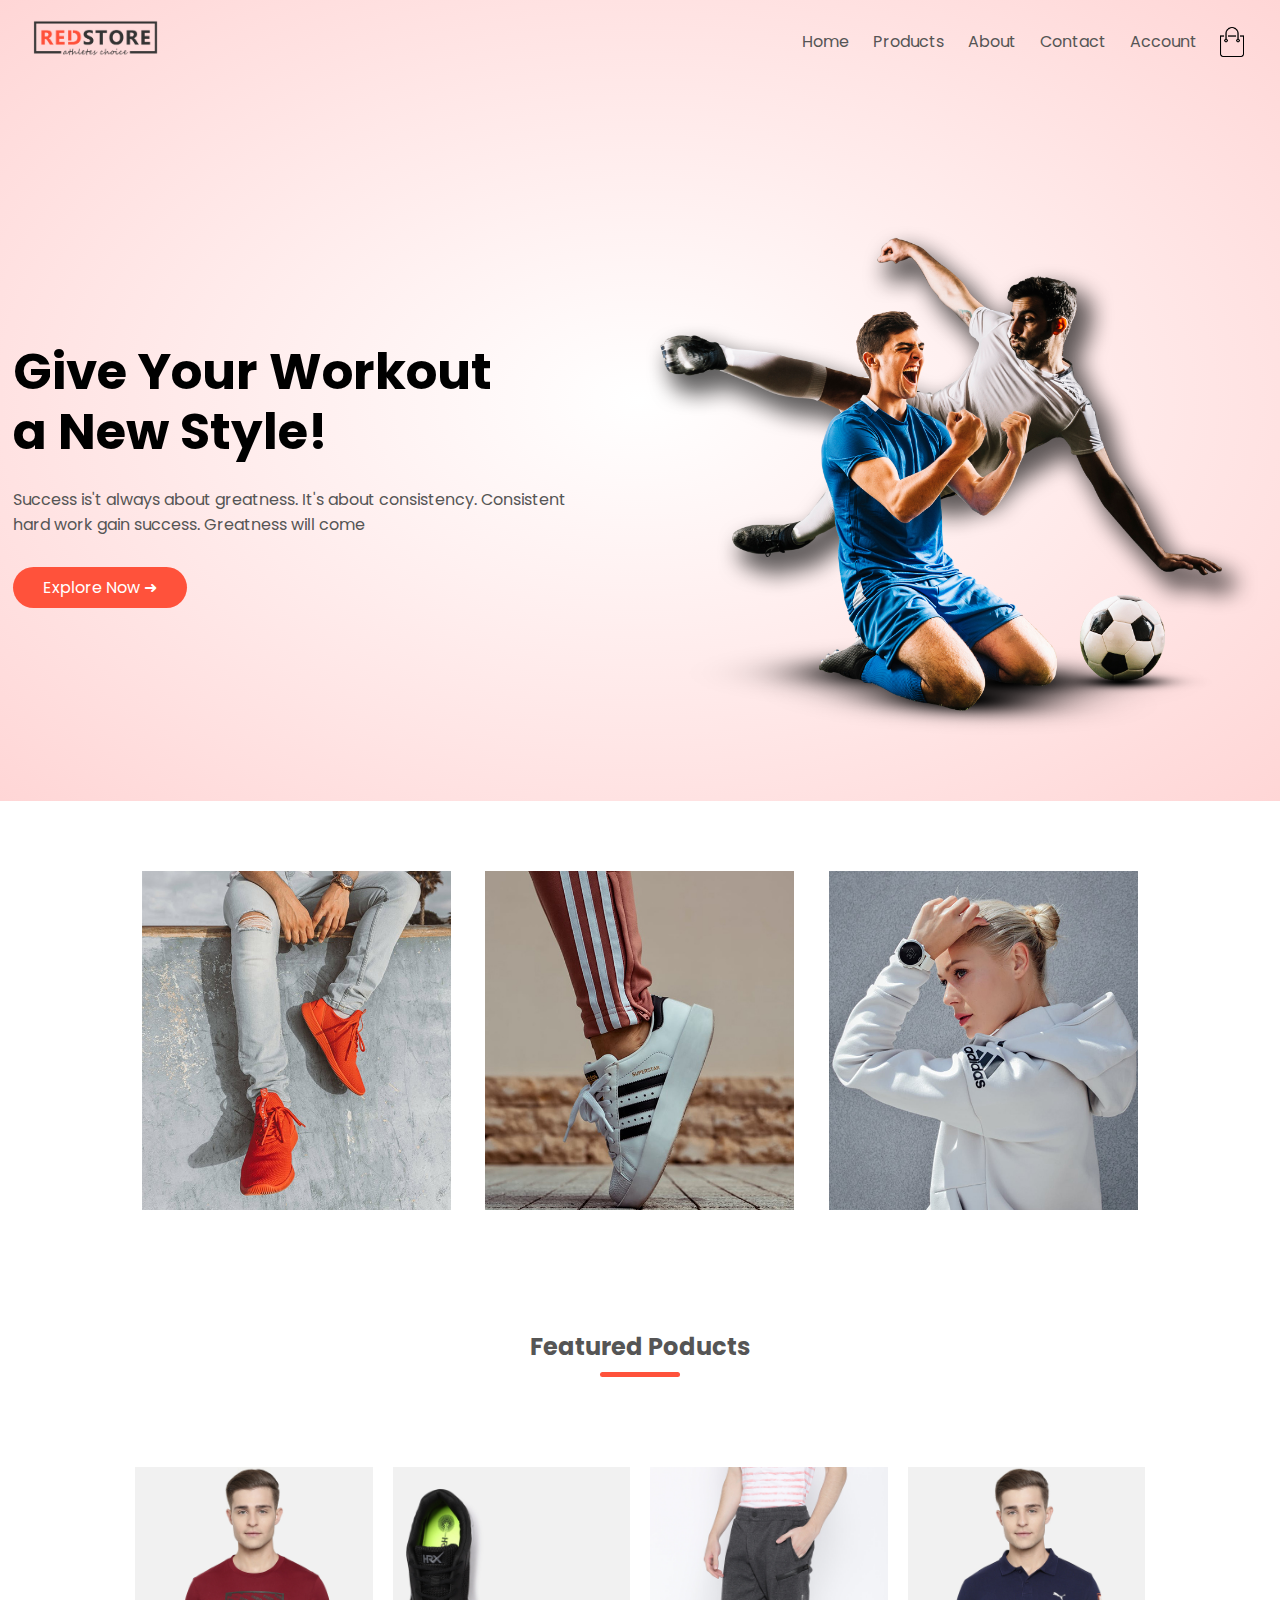
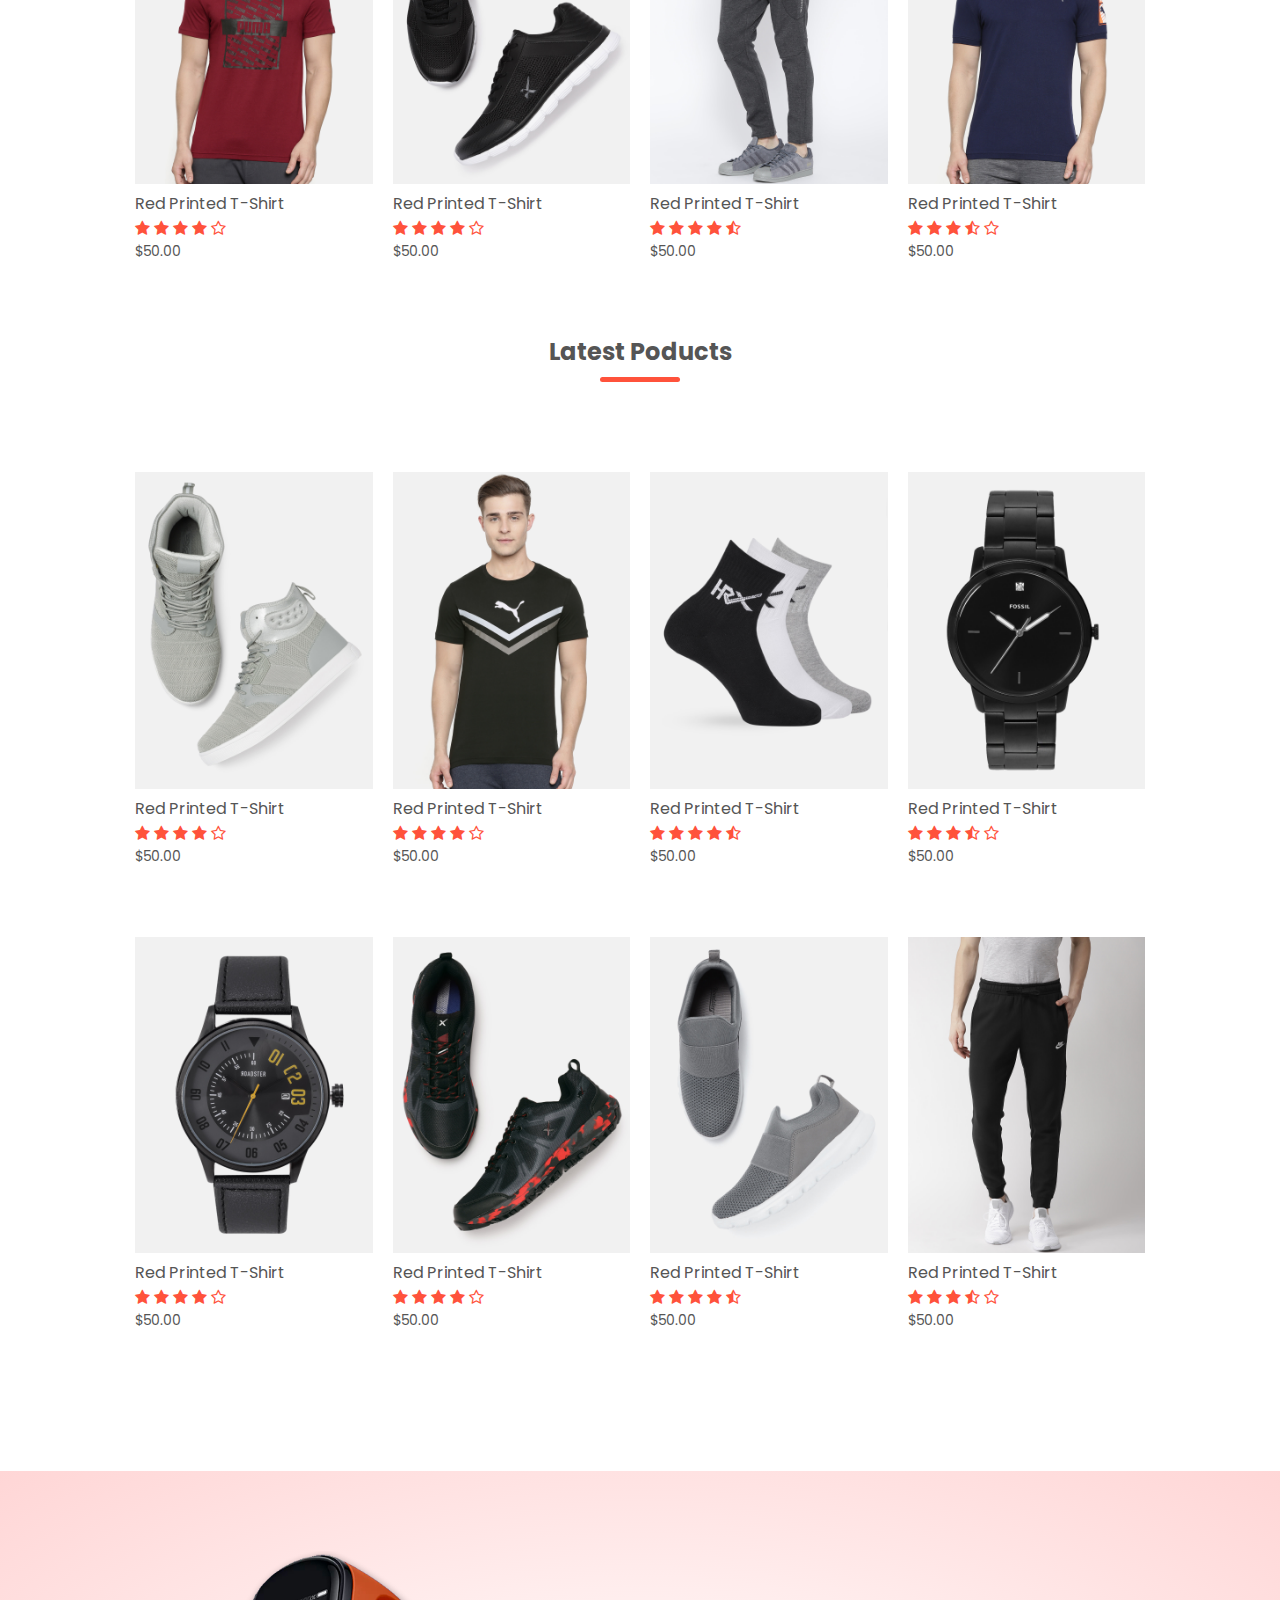
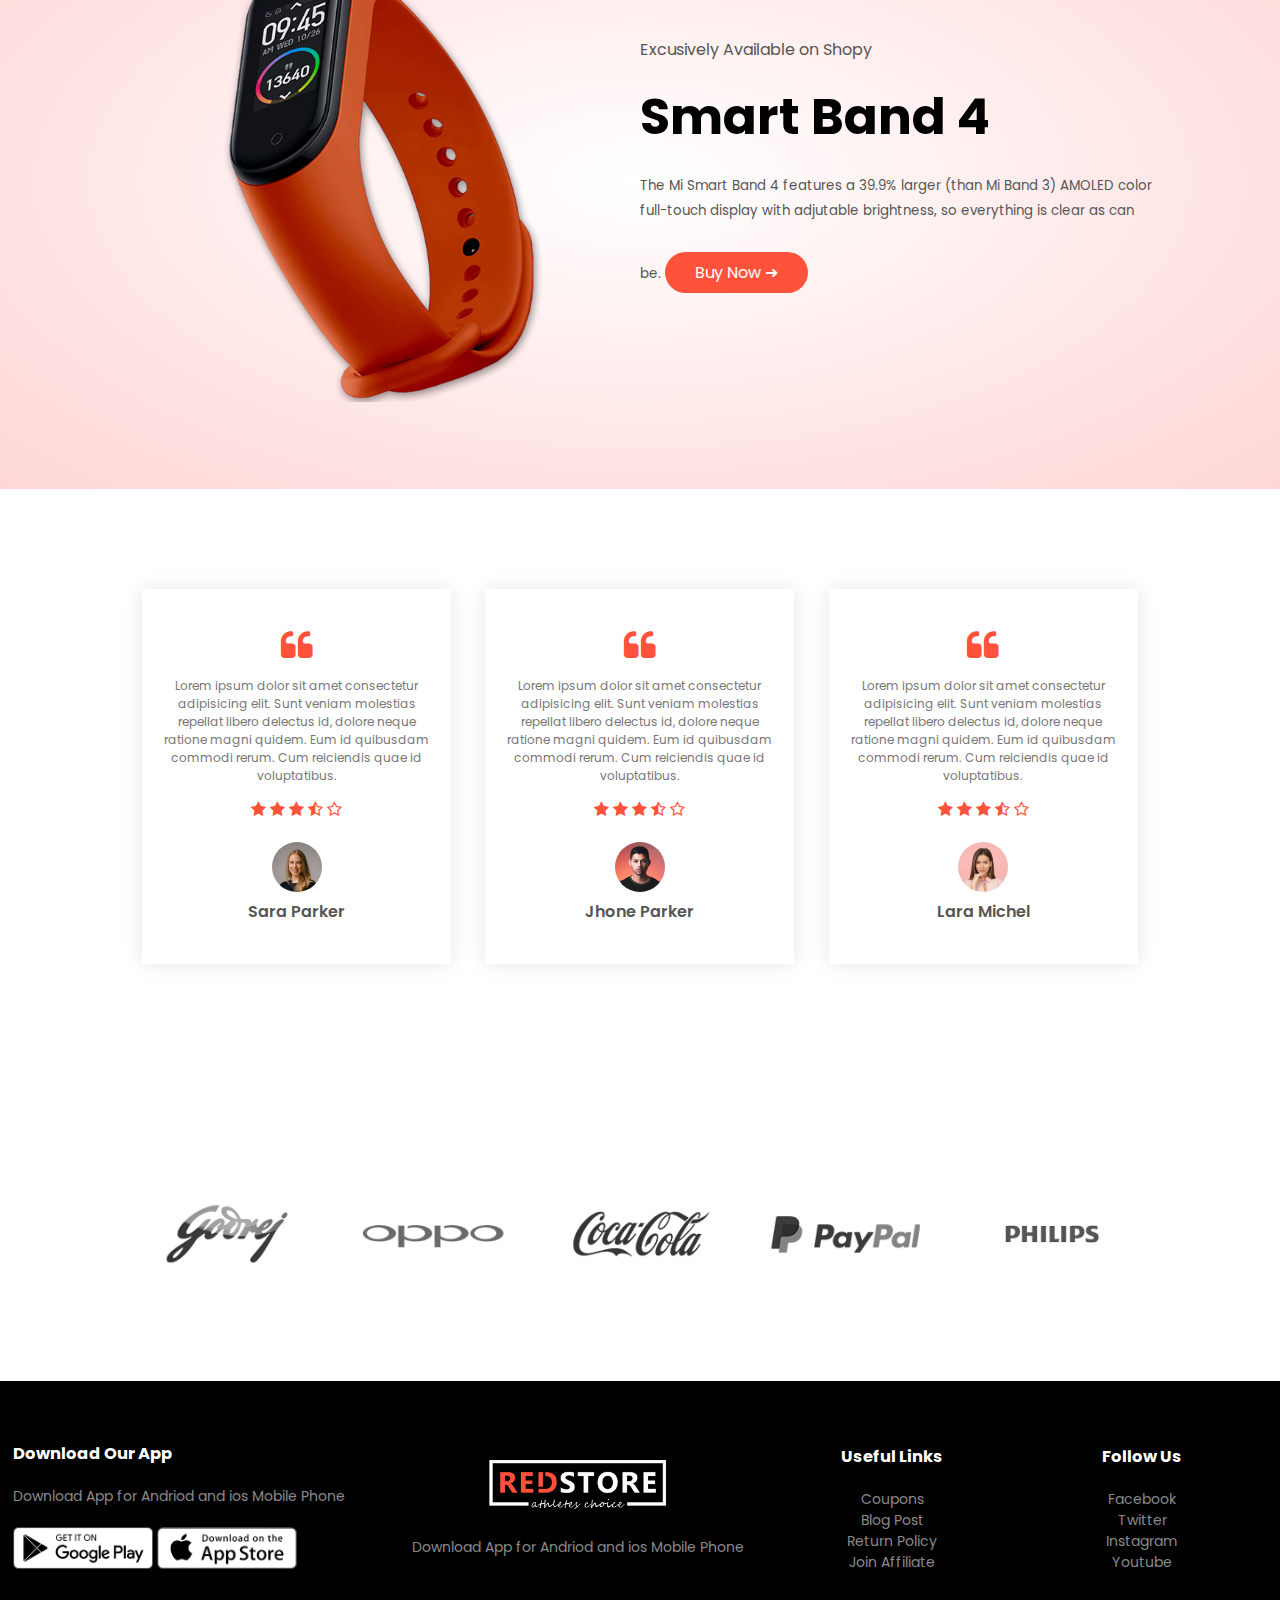
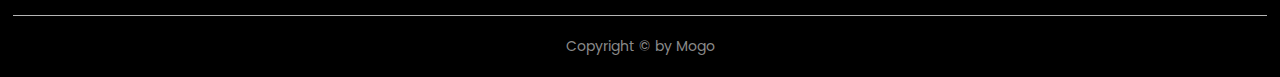
<file: index.html>
<!DOCTYPE html>
<html lang="en">

<head>
    <meta charset="UTF-8">
    <meta http-equiv="X-UA-Compatible" content="IE=edge">
    <meta name="viewport" content="width=device-width, initial-scale=1.0">
    <link rel="stylesheet" href="style.css">
    <title>Shopy | Ecommerce Wevsite Design</title>
    <link rel="preconnect" href="https://fonts.googleapis.com">
    <link rel="preconnect" href="https://fonts.gstatic.com" crossorigin>
    <link
        href="https://fonts.googleapis.com/css2?family=Poppins:ital,wght@0,300;0,400;0,500;0,600;0,700;1,200&display=swap"
        rel="stylesheet">
    <link rel="stylesheet" href="https://stackpath.bootstrapcdn.com/font-awesome/4.7.0/css/font-awesome.min.css">
    <link rel="stylesheet" href="http://path/to/font-awesome/css/font-awesome.min.css">

</head>

<body>
    <div class="header">


        <div class="container">
            <div class="navbar">
                <div class="logo">
                    <img src="images/logo.png" width="125px">
                </div>
                <nav>
                    <ul id="MenuItems">
                        <li><a href="">Home</a></li>
                        <li><a href="">Products</a></li>
                        <li><a href="">About</a></li>
                        <li><a href="">Contact</a></li>
                        <li><a href="">Account</a></li>
                    </ul>
                </nav>
                <img src="images/cart.png" width="30px" height="30px">
                <img src="images/menu.png" class="menu-icon" onclick="menutoggle()">
            </div>
            <div class="row">
                <div class="col-2">
                    <h1>Give Your Workout<br> a New Style!</h1>
                    <p>Success is't always about greatness. It's about consistency. Consistent <br> hard work gain
                        success.
                        Greatness will come</p>
                    <a href="" class="btn">Explore Now &#10140;</a>
                </div>
                <div class="col-2">
                    <img src="images/image1.png">
                </div>
            </div>
        </div>
    </div>
    <!-- featured categories -->
    <div class="categories">
        <div class="small-container">
            <div class="row">
                <div class="col-3">
                    <img src="images/category-1.jpg">
                </div>
                <div class="col-3">
                    <img src="images/category-2.jpg">
                </div>
                <div class="col-3">
                    <img src="images/category-3.jpg">
                </div>
            </div>
        </div>

    </div>
    <!-- featured products -->
    <div class="small-container">
        <h2 class="title">Featured Poducts</h2>
        <div class="row">
            <div class="col-4">
                <img src="images/product-1.jpg">
                <h4>Red Printed T-Shirt</h4>
                <div class="rating">
                    <i class="fa fa-star"></i>
                    <i class="fa fa-star"></i>
                    <i class="fa fa-star"></i>
                    <i class="fa fa-star"></i>
                    <i class="fa fa-star-o"></i>
                </div>
                <p>$50.00</p>
            </div>
            <div class="col-4">
                <img src="images/product-2.jpg">
                <h4>Red Printed T-Shirt</h4>
                <div class="rating">
                    <i class="fa fa-star"></i>
                    <i class="fa fa-star"></i>
                    <i class="fa fa-star"></i>
                    <i class="fa fa-star"></i>
                    <i class="fa fa-star-o"></i>
                </div>
                <p>$50.00</p>
            </div>
            <div class="col-4">
                <img src="images/product-3.jpg">
                <h4>Red Printed T-Shirt</h4>
                <div class="rating">
                    <i class="fa fa-star"></i>
                    <i class="fa fa-star"></i>
                    <i class="fa fa-star"></i>
                    <i class="fa fa-star"></i>
                    <i class="fa fa-star-half-o"></i>
                </div>
                <p>$50.00</p>
            </div>
            <div class="col-4">
                <img src="images/product-4.jpg">
                <h4>Red Printed T-Shirt</h4>
                <div class="rating">
                    <i class="fa fa-star"></i>
                    <i class="fa fa-star"></i>
                    <i class="fa fa-star"></i>
                    <i class="fa fa-star-half-o"></i>
                    <i class="fa fa-star-o"></i>
                </div>
                <p>$50.00</p>
            </div>
        </div>
        <h2 class="title">Latest Poducts</h2>
        <div class="row">
            <div class="col-4">
                <img src="images/product-5.jpg">
                <h4>Red Printed T-Shirt</h4>
                <div class="rating">
                    <i class="fa fa-star"></i>
                    <i class="fa fa-star"></i>
                    <i class="fa fa-star"></i>
                    <i class="fa fa-star"></i>
                    <i class="fa fa-star-o"></i>
                </div>
                <p>$50.00</p>
            </div>
            <div class="col-4">
                <img src="images/product-6.jpg">
                <h4>Red Printed T-Shirt</h4>
                <div class="rating">
                    <i class="fa fa-star"></i>
                    <i class="fa fa-star"></i>
                    <i class="fa fa-star"></i>
                    <i class="fa fa-star"></i>
                    <i class="fa fa-star-o"></i>
                </div>
                <p>$50.00</p>
            </div>
            <div class="col-4">
                <img src="images/product-7.jpg">
                <h4>Red Printed T-Shirt</h4>
                <div class="rating">
                    <i class="fa fa-star"></i>
                    <i class="fa fa-star"></i>
                    <i class="fa fa-star"></i>
                    <i class="fa fa-star"></i>
                    <i class="fa fa-star-half-o"></i>
                </div>
                <p>$50.00</p>
            </div>
            <div class="col-4">
                <img src="images/product-8.jpg">
                <h4>Red Printed T-Shirt</h4>
                <div class="rating">
                    <i class="fa fa-star"></i>
                    <i class="fa fa-star"></i>
                    <i class="fa fa-star"></i>
                    <i class="fa fa-star-half-o"></i>
                    <i class="fa fa-star-o"></i>
                </div>
                <p>$50.00</p>
            </div>
            <div class="row">
                <div class="col-4">
                    <img src="images/product-9.jpg">
                    <h4>Red Printed T-Shirt</h4>
                    <div class="rating">
                        <i class="fa fa-star"></i>
                        <i class="fa fa-star"></i>
                        <i class="fa fa-star"></i>
                        <i class="fa fa-star"></i>
                        <i class="fa fa-star-o"></i>
                    </div>
                    <p>$50.00</p>
                </div>
                <div class="col-4">
                    <img src="images/product-10.jpg">
                    <h4>Red Printed T-Shirt</h4>
                    <div class="rating">
                        <i class="fa fa-star"></i>
                        <i class="fa fa-star"></i>
                        <i class="fa fa-star"></i>
                        <i class="fa fa-star"></i>
                        <i class="fa fa-star-o"></i>
                    </div>
                    <p>$50.00</p>
                </div>
                <div class="col-4">
                    <img src="images/product-11.jpg">
                    <h4>Red Printed T-Shirt</h4>
                    <div class="rating">
                        <i class="fa fa-star"></i>
                        <i class="fa fa-star"></i>
                        <i class="fa fa-star"></i>
                        <i class="fa fa-star"></i>
                        <i class="fa fa-star-half-o"></i>
                    </div>
                    <p>$50.00</p>
                </div>
                <div class="col-4">
                    <img src="images/product-12.jpg">
                    <h4>Red Printed T-Shirt</h4>
                    <div class="rating">
                        <i class="fa fa-star"></i>
                        <i class="fa fa-star"></i>
                        <i class="fa fa-star"></i>
                        <i class="fa fa-star-half-o"></i>
                        <i class="fa fa-star-o"></i>
                    </div>
                    <p>$50.00</p>
                </div>
            </div>
        </div>
    </div>
    <!----------- offer------- ----->
    <div class="offer">
        <div class="small-container">
            <div class="row">
                <div class="col-2" class="offer-img">
                    <img src="images/exclusive.png">
                </div>
                <div class="col-2">
                    <p>Excusively Available on Shopy</p>
                    <h1>Smart Band 4</h1>
                    <small>The Mi Smart Band 4 features a 39.9% larger
                        (than Mi Band 3) AMOLED color full-touch display with adjutable
                        brightness, so everything is clear as can be.
                    </small>
                    <a href="" class="btn">Buy Now &#10140;</a>
                </div>
            </div>
        </div>
    </div>
    <!----- ----testimonial------- ----->
    <div class="testimonial">
        <div class="small-container">
            <div class="row">
                <div class="col-3">
                    <i class="fa fa-quote-left"></i>
                    <p>Lorem ipsum dolor sit amet consectetur adipisicing elit. Sunt veniam molestias repellat libero
                        delectus id, dolore neque ratione magni quidem. Eum id quibusdam commodi rerum. Cum reiciendis
                        quae id voluptatibus.
                    </p>
                    <div class="rating">
                        <i class="fa fa-star"></i>
                        <i class="fa fa-star"></i>
                        <i class="fa fa-star"></i>
                        <i class="fa fa-star-half-o"></i>
                        <i class="fa fa-star-o"></i>
                    </div>
                    <img src="images/user-1.png">
                    <h3>Sara Parker</h3>
                </div>
                <div class="col-3">
                    <i class="fa fa-quote-left"></i>
                    <p>Lorem ipsum dolor sit amet consectetur adipisicing elit. Sunt veniam molestias repellat libero
                        delectus id, dolore neque ratione magni quidem. Eum id quibusdam commodi rerum. Cum reiciendis
                        quae id voluptatibus.
                    </p>
                    <div class="rating">
                        <i class="fa fa-star"></i>
                        <i class="fa fa-star"></i>
                        <i class="fa fa-star"></i>
                        <i class="fa fa-star-half-o"></i>
                        <i class="fa fa-star-o"></i>
                    </div>
                    <img src="images/user-2.png">
                    <h3>Jhone Parker</h3>
                </div>
                <div class="col-3">
                    <i class="fa fa-quote-left"></i>
                    <p>Lorem ipsum dolor sit amet consectetur adipisicing elit. Sunt veniam molestias repellat libero
                        delectus id, dolore neque ratione magni quidem. Eum id quibusdam commodi rerum. Cum reiciendis
                        quae id voluptatibus.
                    </p>
                    <div class="rating">
                        <i class="fa fa-star"></i>
                        <i class="fa fa-star"></i>
                        <i class="fa fa-star"></i>
                        <i class="fa fa-star-half-o"></i>
                        <i class="fa fa-star-o"></i>
                    </div>
                    <img src="images/user-3.png">
                    <h3>Lara Michel</h3>
                </div>
            </div>
        </div>
    </div>
    <!-- ------------------------------brands--------------------------- -->
    <div class="brands">
        <div class="small-container">
            <div class="row">
                <div class="col-5">
                    <img src="images/logo-godrej.png">
                </div>
                <div class="col-5">
                    <img src="images/logo-oppo.png">
                </div>
                <div class="col-5">
                    <img src="images/logo-coca-cola.png">
                </div>
                <div class="col-5">
                    <img src="images/logo-paypal.png">
                </div>
                <div class="col-5">
                    <img src="images/logo-philips.png">
                </div>
            </div>
        </div>
    </div>
    <!-------------------------- footer------------------------- -->
    <div class="footer">
        <div class="container">
            <div class="row">
                <div class="footer-col-1">
                    <h3>Download Our App</h3>
                    <p>Download App for Andriod and ios Mobile Phone </p>
                    <div class="app-logo">
                        <img src="images/play-store.png">
                        <img src="images/app-store.png">
                    </div>
                </div>
                <div class="footer-col-2">
                    <img src="images/logo-white.png">
                    <p>Download App for Andriod and ios Mobile Phone </p>
                </div>
                <div class="footer-col-3">
                    <h3>Useful Links</h3>
                    <ul>
                        <li>Coupons</li>
                        <li>Blog Post</li>
                        <li>Return Policy</li>
                        <li>Join Affiliate</li>
                    </ul>
                </div>
                <div class="footer-col-4">
                    <h3>Follow Us</h3>
                    <ul>
                        <li>Facebook</li>
                        <li>Twitter</li>
                        <li>Instagram</li>
                        <li>Youtube</li>
                    </ul>
                </div>
            </div>
            <hr>
            <p class="copyright">Copyright &#169; by Mogo</p>
        </div>
    </div>
    <!------------js for menu toggle---------- -->
    <script>
        var MenuItems = document.getElementById("MenuItems");

        MenuItems.style.maxHeight = "0px";

        function menutoggle() {
            if (MenuItems.style.maxHeight == "0px") {
                MenuItems.style.maxHeight = "200px";
            }
            else {
                MenuItems.style.maxHeight = "0px";
            }
        }


    </script>

</body>

</html>
</file>
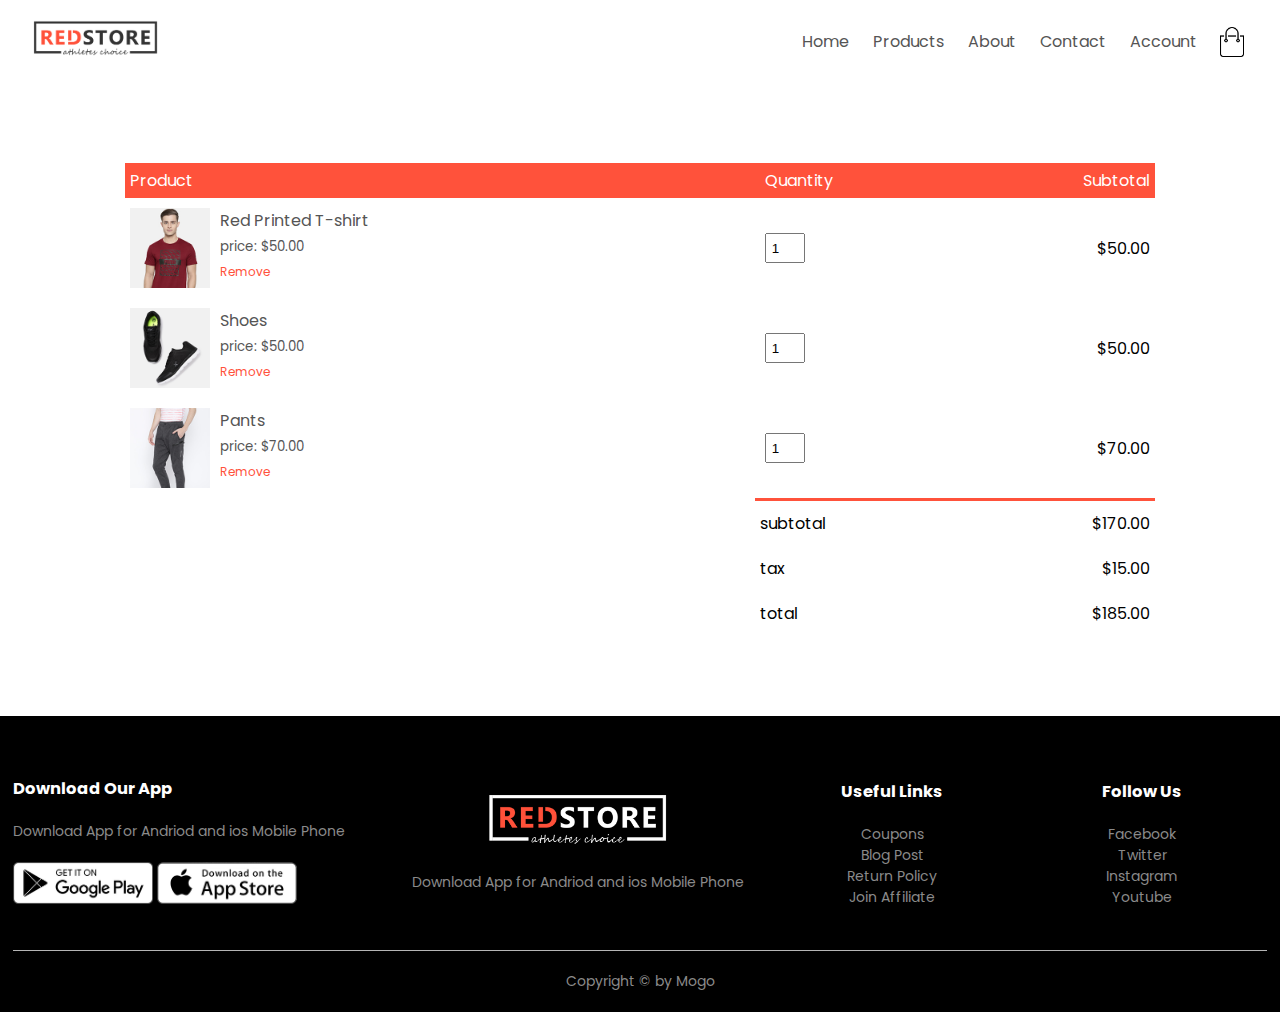
<file: cart.html>
<!DOCTYPE html>
<html lang="en">

<head>
    <meta charset="UTF-8">
    <meta http-equiv="X-UA-Compatible" content="IE=edge">
    <meta name="viewport" content="width=device-width, initial-scale=1.0">
    <link rel="stylesheet" href="style.css">
    <title>All Products - Shopy</title>
    <link rel="preconnect" href="https://fonts.googleapis.com">
    <link rel="preconnect" href="https://fonts.gstatic.com" crossorigin>
    <link
        href="https://fonts.googleapis.com/css2?family=Poppins:ital,wght@0,300;0,400;0,500;0,600;0,700;1,200&display=swap"
        rel="stylesheet">
    <link rel="stylesheet" href="https://stackpath.bootstrapcdn.com/font-awesome/4.7.0/css/font-awesome.min.css">
    <link rel="stylesheet" href="http://path/to/font-awesome/css/font-awesome.min.css">

</head>

<body>
    <div class="container">
        <div class="navbar">
            <div class="logo">
                <img src="images/logo.png" width="125px">
            </div>
            <nav>
                <ul id="MenuItems">
                    <li><a href="">Home</a></li>
                    <li><a href="">Products</a></li>
                    <li><a href="">About</a></li>
                    <li><a href="">Contact</a></li>
                    <li><a href="">Account</a></li>
                </ul>
            </nav>
            <img src="images/cart.png" width="30px" height="30px">
            <img src="images/menu.png" class="menu-icon" onclick="menutoggle()">
        </div>
    </div>
    <!-------------- cart items details----------- -->
    <div class="small-container cart-page">
        <table>
            <tr>
                <th>Product</th>
                <th>Quantity</th>
                <th>Subtotal</th>
            </tr>
            <tr>
                <td>
                    <div class="cart-info">
                        <img src="images/buy-1.jpg">
                        <div>
                            <p>Red Printed T-shirt</p>
                            <small>price: $50.00</small>
                            <br>
                            <a href="">Remove</a>
                        </div>
                    </div>
                </td>
                <td><input type="number" value="1"></td>
                <td>$50.00</td>
            </tr>
            <tr>
                <td>
                    <div class="cart-info">
                        <img src="images/buy-2.jpg">
                        <div>
                            <p>Shoes</p>
                            <small>price: $50.00</small>
                            <br>
                            <a href="">Remove</a>
                        </div>
                    </div>
                </td>
                <td><input type="number" value="1"></td>
                <td>$50.00</td>
            </tr>
            <tr>
                <td>
                    <div class="cart-info">
                        <img src="images/buy-3.jpg">
                        <div>
                            <p>Pants</p>
                            <small>price: $70.00</small>
                            <br>
                            <a href="" id="remove" onclick="removeitem()">Remove</a>
                        </div>
                    </div>
                </td>
                <td><input type="number" value="1"></td>
                <td>$70.00</td>
            </tr>
        </table>
        <div class="total-price">
            <table>
                <tr>
                    <td>subtotal</td>
                    <td>$170.00</td>
                </tr>
                <tr>
                    <td>tax</td>
                    <td>$15.00</td>
                </tr>
                <tr>
                    <td>total</td>
                    <td>$185.00</td>
                </tr>
            </table>
        </div>
    </div>







    <!-------------------------- footer------------------------- -->
    <div class="footer">
        <div class="container">
            <div class="row">
                <div class="footer-col-1">
                    <h3>Download Our App</h3>
                    <p>Download App for Andriod and ios Mobile Phone </p>
                    <div class="app-logo">
                        <img src="images/play-store.png">
                        <img src="images/app-store.png">
                    </div>
                </div>
                <div class="footer-col-2">
                    <img src="images/logo-white.png">
                    <p>Download App for Andriod and ios Mobile Phone </p>
                </div>
                <div class="footer-col-3">
                    <h3>Useful Links</h3>
                    <ul>
                        <li>Coupons</li>
                        <li>Blog Post</li>
                        <li>Return Policy</li>
                        <li>Join Affiliate</li>
                    </ul>
                </div>
                <div class="footer-col-4">
                    <h3>Follow Us</h3>
                    <ul>
                        <li>Facebook</li>
                        <li>Twitter</li>
                        <li>Instagram</li>
                        <li>Youtube</li>
                    </ul>
                </div>
            </div>
            <hr>
            <p class="copyright">Copyright &#169; by Mogo</p>
        </div>
    </div>
    <!------------js for menu toggle---------- -->
    <script>
        var MenuItems = document.getElementById("MenuItems");

        MenuItems.style.maxHeight = "0px";

        function menutoggle() {
            if (MenuItems.style.maxHeight == "0px") {
                MenuItems.style.maxHeight = "200px";
            }
            else {
                MenuItems.style.maxHeight = "0px";
            }
        }


    </script>
    <script>
        items = [{
            id: 1,
            title: "Red Printed T-shirt",
            price: "$50.00",
        },
        {
            id: 2,
            title: "Shoes",
            price: "$50.00",

        }]
    </script>



</body>

</html>
</file>
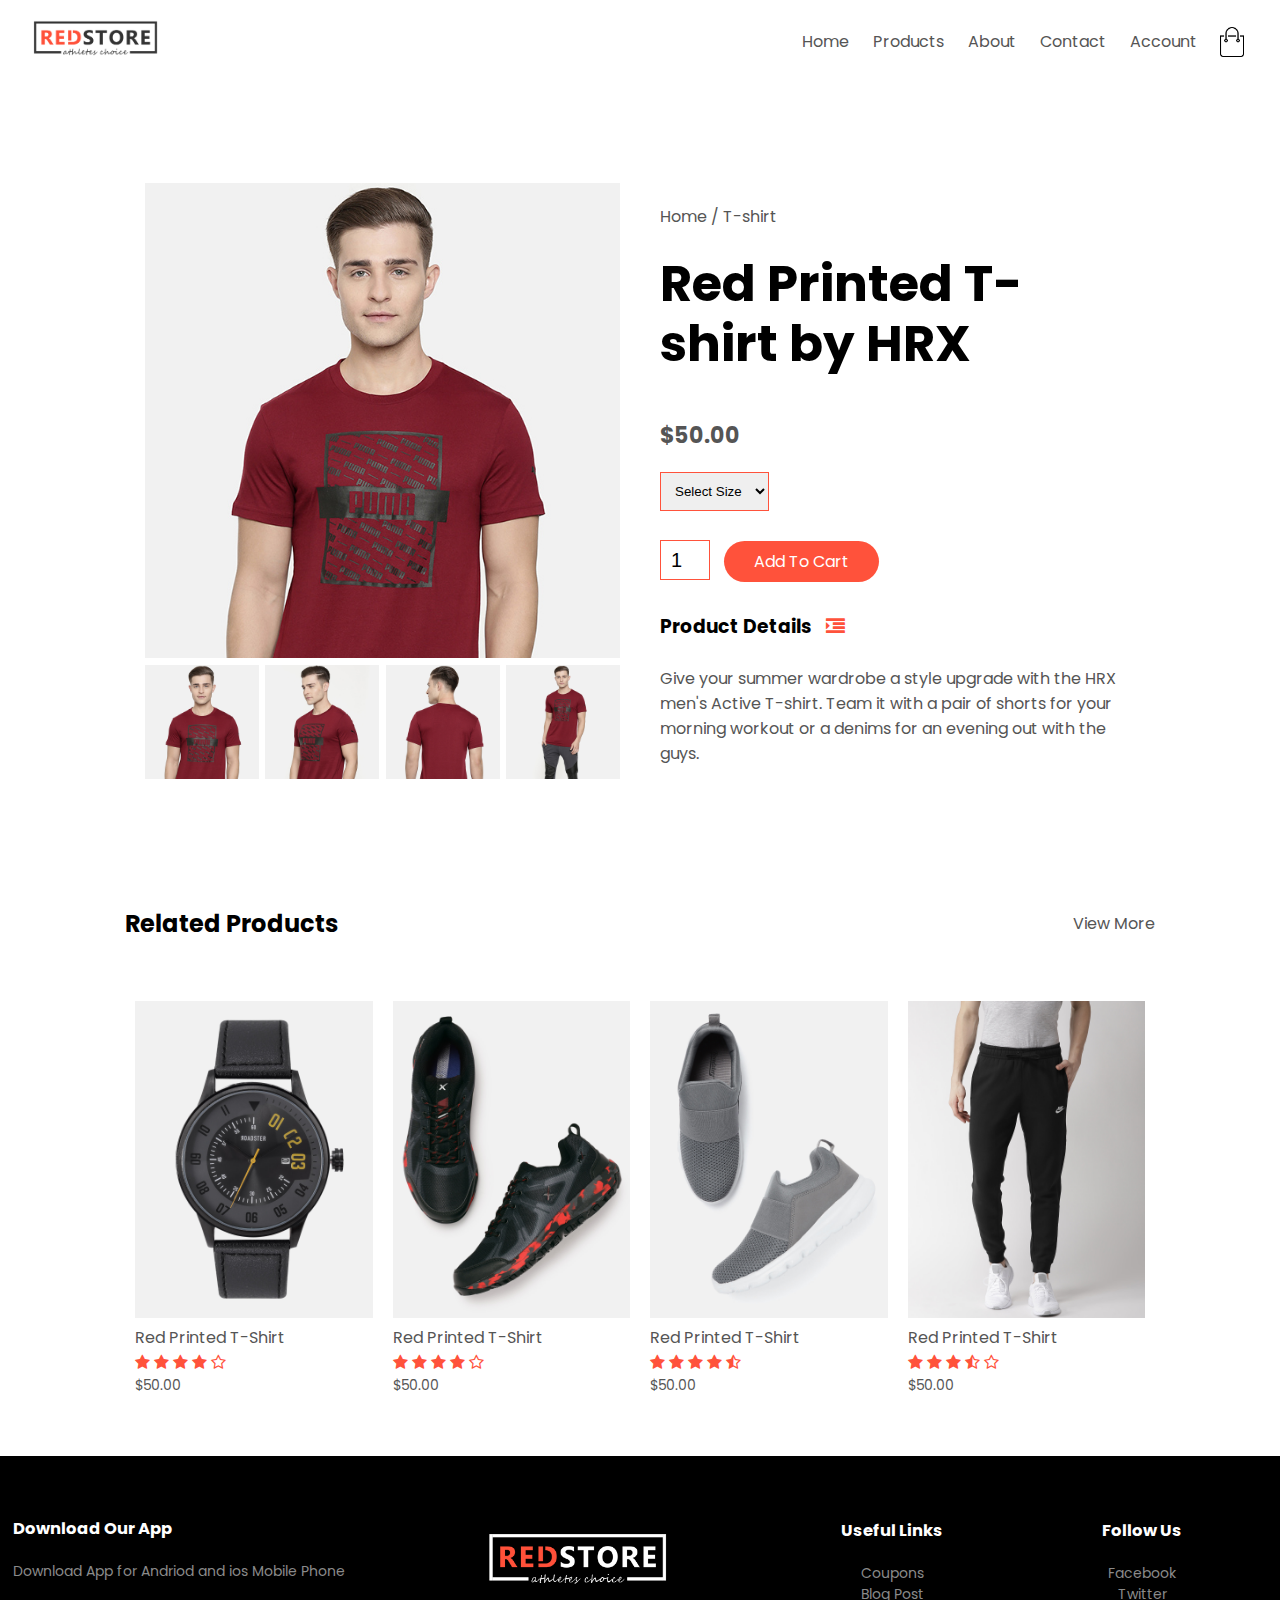
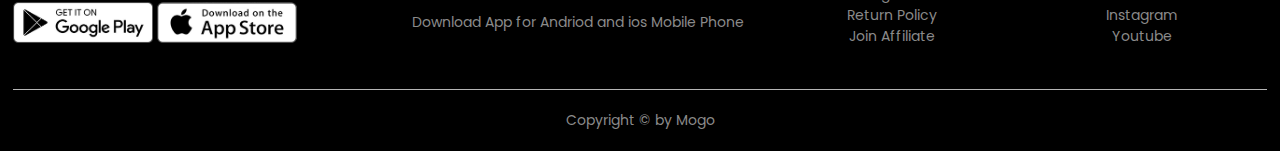
<file: product_details.html>
<!DOCTYPE html>
<html lang="en">

<head>
    <meta charset="UTF-8">
    <meta http-equiv="X-UA-Compatible" content="IE=edge">
    <meta name="viewport" content="width=device-width, initial-scale=1.0">
    <link rel="stylesheet" href="style.css">
    <title>All Products - Shopy</title>
    <link rel="preconnect" href="https://fonts.googleapis.com">
    <link rel="preconnect" href="https://fonts.gstatic.com" crossorigin>
    <link
        href="https://fonts.googleapis.com/css2?family=Poppins:ital,wght@0,300;0,400;0,500;0,600;0,700;1,200&display=swap"
        rel="stylesheet">
    <link rel="stylesheet" href="https://stackpath.bootstrapcdn.com/font-awesome/4.7.0/css/font-awesome.min.css">
    <link rel="stylesheet" href="http://path/to/font-awesome/css/font-awesome.min.css">

</head>

<body>
    <div class="container">
        <div class="navbar">
            <div class="logo">
                <img src="images/logo.png" width="125px">
            </div>
            <nav>
                <ul id="MenuItems">
                    <li><a href="">Home</a></li>
                    <li><a href="">Products</a></li>
                    <li><a href="">About</a></li>
                    <li><a href="">Contact</a></li>
                    <li><a href="">Account</a></li>
                </ul>
            </nav>
            <img src="images/cart.png" width="30px" height="30px">
            <img src="images/menu.png" class="menu-icon" onclick="menutoggle()">
        </div>
    </div>
    <!----------single product details---------->
    <div class="small-container single-product">
        <div class="row">
            <div class="col-2">
                <img src="images/gallery-1.jpg" width="100%" id="ProductImg">
                <div class="small-img-row">
                    <div class="small-img-col">
                        <img src="images/gallery-1.jpg" width="100%" class="small-img">
                    </div>
                    <div class="small-img-col">
                        <img src="images/gallery-2.jpg" width="100%" class="small-img">
                    </div>
                    <div class="small-img-col">
                        <img src="images/gallery-3.jpg" width="100%" class="small-img">
                    </div>
                    <div class="small-img-col">
                        <img src="images/gallery-4.jpg" width="100%" class="small-img">
                    </div>

                </div>
            </div>
            <div class="col-2">
                <p>Home / T-shirt</p>
                <h1>Red Printed T-shirt by HRX</h1>
                <h4>$50.00</h4>
                <select>
                    <option>Select Size</option>
                    <option>XXL</option>
                    <option>XL</option>
                    <option>Large</option>
                    <option>Medium</option>
                    <option>Small</option>
                </select>
                <input type="number" value="1">
                <a href="" class="btn">Add To Cart</a>
                <h3>Product Details <i class="fa fa-indent"></i></h3>
                <br>
                <p>Give your summer wardrobe a style upgrade with the HRX
                    men's Active T-shirt. Team it with a pair of shorts for your
                    morning workout or a denims for an evening out with the guys.
                </p>
            </div>
        </div>
    </div>
    <!--------------title--------->
    <div class="small-container">
        <div class="row row-2">
            <h2>Related Products</h2>
            <p>View More</p>

        </div>

    </div>

    <!----------- product------------>
    <div class="small-container">
        <div class="row">
            <div class="col-4">
                <img src="images/product-9.jpg">
                <h4>Red Printed T-Shirt</h4>
                <div class="rating">
                    <i class="fa fa-star"></i>
                    <i class="fa fa-star"></i>
                    <i class="fa fa-star"></i>
                    <i class="fa fa-star"></i>
                    <i class="fa fa-star-o"></i>
                </div>
                <p>$50.00</p>
            </div>
            <div class="col-4">
                <img src="images/product-10.jpg">
                <h4>Red Printed T-Shirt</h4>
                <div class="rating">
                    <i class="fa fa-star"></i>
                    <i class="fa fa-star"></i>
                    <i class="fa fa-star"></i>
                    <i class="fa fa-star"></i>
                    <i class="fa fa-star-o"></i>
                </div>
                <p>$50.00</p>
            </div>
            <div class="col-4">
                <img src="images/product-11.jpg">
                <h4>Red Printed T-Shirt</h4>
                <div class="rating">
                    <i class="fa fa-star"></i>
                    <i class="fa fa-star"></i>
                    <i class="fa fa-star"></i>
                    <i class="fa fa-star"></i>
                    <i class="fa fa-star-half-o"></i>
                </div>
                <p>$50.00</p>
            </div>
            <div class="col-4">
                <img src="images/product-12.jpg">
                <h4>Red Printed T-Shirt</h4>
                <div class="rating">
                    <i class="fa fa-star"></i>
                    <i class="fa fa-star"></i>
                    <i class="fa fa-star"></i>
                    <i class="fa fa-star-half-o"></i>
                    <i class="fa fa-star-o"></i>
                </div>
                <p>$50.00</p>
            </div>
        </div>
    </div>


    </div>

    <!-------------------------- footer------------------------- -->
    <div class="footer">
        <div class="container">
            <div class="row">
                <div class="footer-col-1">
                    <h3>Download Our App</h3>
                    <p>Download App for Andriod and ios Mobile Phone </p>
                    <div class="app-logo">
                        <img src="images/play-store.png">
                        <img src="images/app-store.png">
                    </div>
                </div>
                <div class="footer-col-2">
                    <img src="images/logo-white.png">
                    <p>Download App for Andriod and ios Mobile Phone </p>
                </div>
                <div class="footer-col-3">
                    <h3>Useful Links</h3>
                    <ul>
                        <li>Coupons</li>
                        <li>Blog Post</li>
                        <li>Return Policy</li>
                        <li>Join Affiliate</li>
                    </ul>
                </div>
                <div class="footer-col-4">
                    <h3>Follow Us</h3>
                    <ul>
                        <li>Facebook</li>
                        <li>Twitter</li>
                        <li>Instagram</li>
                        <li>Youtube</li>
                    </ul>
                </div>
            </div>
            <hr>
            <p class="copyright">Copyright &#169; by Mogo</p>
        </div>
    </div>
    <!------------js for menu toggle---------- -->
    <script>
        var MenuItems = document.getElementById("MenuItems");

        MenuItems.style.maxHeight = "0px";

        function menutoggle() {
            if (MenuItems.style.maxHeight == "0px") {
                MenuItems.style.maxHeight = "200px";
            }
            else {
                MenuItems.style.maxHeight = "0px";
            }
        }


    </script>
    <!---------js for product gallary---------->
    <script>
        var ProductImg = document.getElementById("ProductImg");
        var SmallImg = document.getElementsByClassName("small-img");

        SmallImg[0].onclick = function () {
            ProductImg.src = SmallImg[0].src;
        }
        SmallImg[1].onclick = function () {
            ProductImg.src = SmallImg[1].src;
        }
        SmallImg[2].onclick = function () {
            ProductImg.src = SmallImg[2].src;
        }
        SmallImg[3].onclick = function () {
            ProductImg.src = SmallImg[3].src;
        }
    </script>

</body>

</html>
</file>
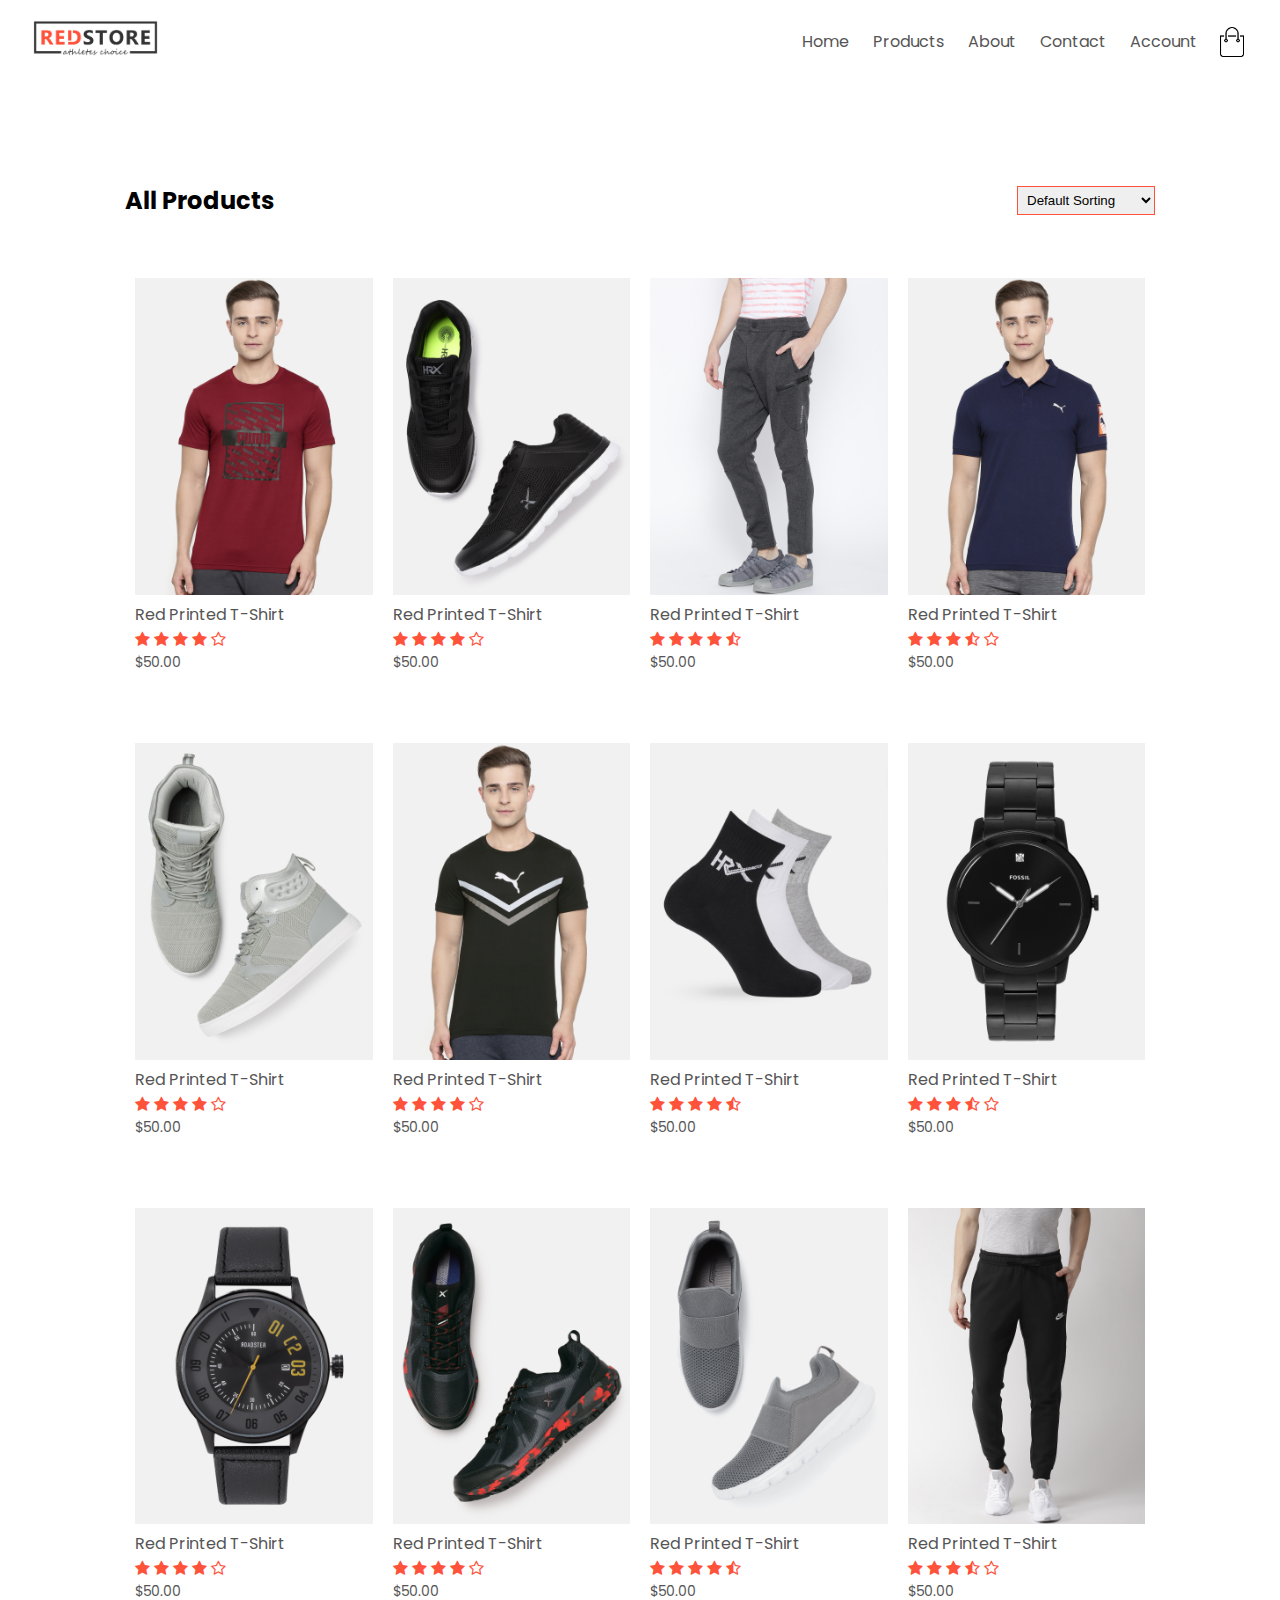
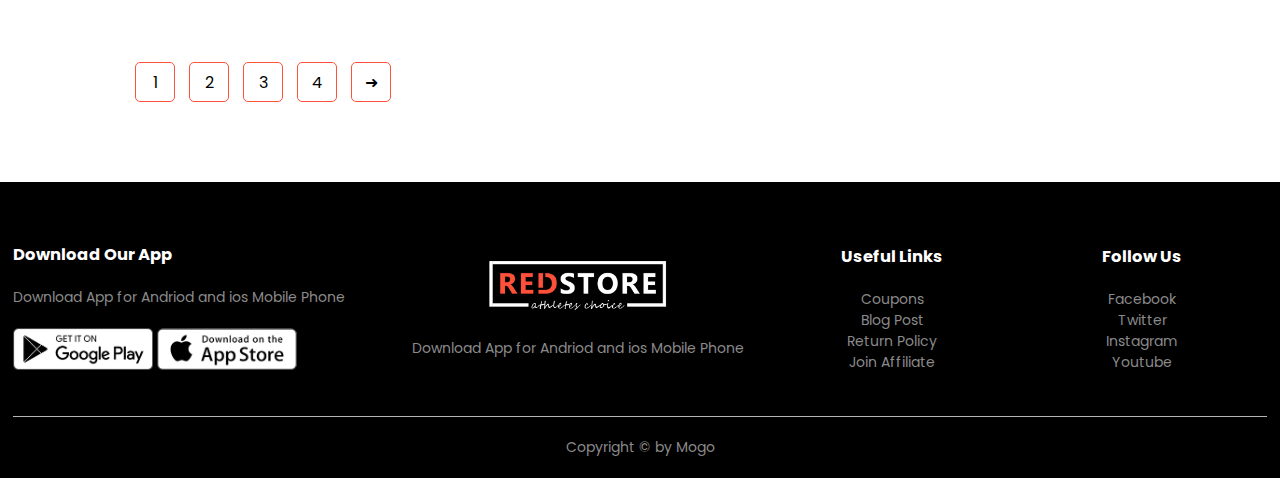
<file: products.html>
<!DOCTYPE html>
<html lang="en">

<head>
    <meta charset="UTF-8">
    <meta http-equiv="X-UA-Compatible" content="IE=edge">
    <meta name="viewport" content="width=device-width, initial-scale=1.0">
    <link rel="stylesheet" href="style.css">
    <title>All Products - Shopy</title>
    <link rel="preconnect" href="https://fonts.googleapis.com">
    <link rel="preconnect" href="https://fonts.gstatic.com" crossorigin>
    <link
        href="https://fonts.googleapis.com/css2?family=Poppins:ital,wght@0,300;0,400;0,500;0,600;0,700;1,200&display=swap"
        rel="stylesheet">
    <link rel="stylesheet" href="https://stackpath.bootstrapcdn.com/font-awesome/4.7.0/css/font-awesome.min.css">
    <link rel="stylesheet" href="http://path/to/font-awesome/css/font-awesome.min.css">

</head>

<body>
    <div class="container">
        <div class="navbar">
            <div class="logo">
                <img src="images/logo.png" width="125px">
            </div>
            <nav>
                <ul id="MenuItems">
                    <li><a href="">Home</a></li>
                    <li><a href="">Products</a></li>
                    <li><a href="">About</a></li>
                    <li><a href="">Contact</a></li>
                    <li><a href="">Account</a></li>
                </ul>
            </nav>
            <img src="images/cart.png" width="30px" height="30px">
            <img src="images/menu.png" class="menu-icon" onclick="menutoggle()">
        </div>
    </div>
    <div class="small-container">
        <div class="row row-2">
            <h2>All Products</h2>
            <select>
                <option>Default Sorting</option>
                <option>Sort by Price</option>
                <option>Sort by Popularity</option>
                <option>Sort by Rating</option>
                <option>Sort by Sale</option>
            </select>
        </div>
        <div class="row">
            <div class="col-4">
                <img src="images/product-1.jpg">
                <h4>Red Printed T-Shirt</h4>
                <div class="rating">
                    <i class="fa fa-star"></i>
                    <i class="fa fa-star"></i>
                    <i class="fa fa-star"></i>
                    <i class="fa fa-star"></i>
                    <i class="fa fa-star-o"></i>
                </div>
                <p>$50.00</p>
            </div>
            <div class="col-4">
                <img src="images/product-2.jpg">
                <h4>Red Printed T-Shirt</h4>
                <div class="rating">
                    <i class="fa fa-star"></i>
                    <i class="fa fa-star"></i>
                    <i class="fa fa-star"></i>
                    <i class="fa fa-star"></i>
                    <i class="fa fa-star-o"></i>
                </div>
                <p>$50.00</p>
            </div>
            <div class="col-4">
                <img src="images/product-3.jpg">
                <h4>Red Printed T-Shirt</h4>
                <div class="rating">
                    <i class="fa fa-star"></i>
                    <i class="fa fa-star"></i>
                    <i class="fa fa-star"></i>
                    <i class="fa fa-star"></i>
                    <i class="fa fa-star-half-o"></i>
                </div>
                <p>$50.00</p>
            </div>
            <div class="col-4">
                <img src="images/product-4.jpg">
                <h4>Red Printed T-Shirt</h4>
                <div class="rating">
                    <i class="fa fa-star"></i>
                    <i class="fa fa-star"></i>
                    <i class="fa fa-star"></i>
                    <i class="fa fa-star-half-o"></i>
                    <i class="fa fa-star-o"></i>
                </div>
                <p>$50.00</p>
            </div>
        </div>
        <div class="row">
            <div class="col-4">
                <img src="images/product-5.jpg">
                <h4>Red Printed T-Shirt</h4>
                <div class="rating">
                    <i class="fa fa-star"></i>
                    <i class="fa fa-star"></i>
                    <i class="fa fa-star"></i>
                    <i class="fa fa-star"></i>
                    <i class="fa fa-star-o"></i>
                </div>
                <p>$50.00</p>
            </div>
            <div class="col-4">
                <img src="images/product-6.jpg">
                <h4>Red Printed T-Shirt</h4>
                <div class="rating">
                    <i class="fa fa-star"></i>
                    <i class="fa fa-star"></i>
                    <i class="fa fa-star"></i>
                    <i class="fa fa-star"></i>
                    <i class="fa fa-star-o"></i>
                </div>
                <p>$50.00</p>
            </div>
            <div class="col-4">
                <img src="images/product-7.jpg">
                <h4>Red Printed T-Shirt</h4>
                <div class="rating">
                    <i class="fa fa-star"></i>
                    <i class="fa fa-star"></i>
                    <i class="fa fa-star"></i>
                    <i class="fa fa-star"></i>
                    <i class="fa fa-star-half-o"></i>
                </div>
                <p>$50.00</p>
            </div>
            <div class="col-4">
                <img src="images/product-8.jpg">
                <h4>Red Printed T-Shirt</h4>
                <div class="rating">
                    <i class="fa fa-star"></i>
                    <i class="fa fa-star"></i>
                    <i class="fa fa-star"></i>
                    <i class="fa fa-star-half-o"></i>
                    <i class="fa fa-star-o"></i>
                </div>
                <p>$50.00</p>
            </div>
            <div class="row">
                <div class="col-4">
                    <img src="images/product-9.jpg">
                    <h4>Red Printed T-Shirt</h4>
                    <div class="rating">
                        <i class="fa fa-star"></i>
                        <i class="fa fa-star"></i>
                        <i class="fa fa-star"></i>
                        <i class="fa fa-star"></i>
                        <i class="fa fa-star-o"></i>
                    </div>
                    <p>$50.00</p>
                </div>
                <div class="col-4">
                    <img src="images/product-10.jpg">
                    <h4>Red Printed T-Shirt</h4>
                    <div class="rating">
                        <i class="fa fa-star"></i>
                        <i class="fa fa-star"></i>
                        <i class="fa fa-star"></i>
                        <i class="fa fa-star"></i>
                        <i class="fa fa-star-o"></i>
                    </div>
                    <p>$50.00</p>
                </div>
                <div class="col-4">
                    <img src="images/product-11.jpg">
                    <h4>Red Printed T-Shirt</h4>
                    <div class="rating">
                        <i class="fa fa-star"></i>
                        <i class="fa fa-star"></i>
                        <i class="fa fa-star"></i>
                        <i class="fa fa-star"></i>
                        <i class="fa fa-star-half-o"></i>
                    </div>
                    <p>$50.00</p>
                </div>
                <div class="col-4">
                    <img src="images/product-12.jpg">
                    <h4>Red Printed T-Shirt</h4>
                    <div class="rating">
                        <i class="fa fa-star"></i>
                        <i class="fa fa-star"></i>
                        <i class="fa fa-star"></i>
                        <i class="fa fa-star-half-o"></i>
                        <i class="fa fa-star-o"></i>
                    </div>
                    <p>$50.00</p>
                </div>
            </div>
        </div>
        <div class="page-btn">
            <span>1</span>
            <span>2</span>
            <span>3</span>
            <span>4</span>
            <span>&#10140;</span>
        </div>

    </div>

    <!-------------------------- footer------------------------- -->
    <div class="footer">
        <div class="container">
            <div class="row">
                <div class="footer-col-1">
                    <h3>Download Our App</h3>
                    <p>Download App for Andriod and ios Mobile Phone </p>
                    <div class="app-logo">
                        <img src="images/play-store.png">
                        <img src="images/app-store.png">
                    </div>
                </div>
                <div class="footer-col-2">
                    <img src="images/logo-white.png">
                    <p>Download App for Andriod and ios Mobile Phone </p>
                </div>
                <div class="footer-col-3">
                    <h3>Useful Links</h3>
                    <ul>
                        <li>Coupons</li>
                        <li>Blog Post</li>
                        <li>Return Policy</li>
                        <li>Join Affiliate</li>
                    </ul>
                </div>
                <div class="footer-col-4">
                    <h3>Follow Us</h3>
                    <ul>
                        <li>Facebook</li>
                        <li>Twitter</li>
                        <li>Instagram</li>
                        <li>Youtube</li>
                    </ul>
                </div>
            </div>
            <hr>
            <p class="copyright">Copyright &#169; by Mogo</p>
        </div>
    </div>
    <!------------js for menu toggle---------- -->
    <script>
        var MenuItems = document.getElementById("MenuItems");

        MenuItems.style.maxHeight = "0px";

        function menutoggle() {
            if (MenuItems.style.maxHeight == "0px") {
                MenuItems.style.maxHeight = "200px";
            }
            else {
                MenuItems.style.maxHeight = "0px";
            }
        }


    </script>

</body>

</html>
</file>
<file: style.css>
* {
    margin: 0;
    padding: 0;
    -webkit-box-sizing: border-box;
    -moz-box-sizing: border-box;
    box-sizing: border-box;
}

body {
    font-family: 'Poppins', sans-serif;
}

.navbar {
    display: flex;
    align-items: center;
    padding: 20px;
}

nav {
    flex: 1;
    text-align: right;
}

nav ul {
    display: inline-block;
    list-style-type: none;
}

nav ul li {
    display: inline-block;
    margin-right: 20px;
}

a {
    text-decoration: none;
    color: #555;
}

p {
    color: #555;
}

.container {
    max-width: 1300px;
    margin: auto;
    padding-left: 13px;
    padding-right: 13px;
}

.row {
    display: flex;
    align-items: center;
    flex-wrap: wrap;
    justify-content: space-around;
}

.col-2 {
    flex-basis: 50%;
    min-width: 300px;
}

.col-2 img {
    max-width: 100%;
    padding: 50px 0;
}

.col-2 h1 {
    font-size: 50px;
    line-height: 60px;
    padding: 25px 0;
}

.btn {
    display: inline-block;
    background: #ff523b;
    color: #fff;
    padding: 8px 30px;
    margin: 30px 0;
    border-radius: 30px;
    transition: background 0.5s;
}

.btn:hover {
    background: #563434;
}

.header {
    background: radial-gradient(#fff, #ffd6d6);
}

.header .row {
    margin-top: 70px;
}

.categories {
    margin: 70px 0;
}

.col-3 {
    flex-basis: 30%;
    min-width: 250px;
    margin-bottom: 30px;
}

.col-3 img {
    width: 100%;
}

.small-container {
    max-width: 1080px;
    margin: auto;
    padding-left: 25px;
    padding-right: 25px;
}

.col-4 {
    flex-basis: 25%;
    padding: 10px;
    min-width: 200px;
    margin-bottom: 50px;
    transition: transform 0.5s;
}

.col-4 img {
    width: 100%;
}

.title {
    text-align: center;
    margin: 0 auto 80px;
    position: relative;
    line-height: 60px;
    color: #555;
}

.title::after {
    content: '';
    background: #ff523b;
    width: 80px;
    height: 5px;
    border-radius: 5px;
    position: absolute;
    bottom: 0;
    left: 50%;
    transform: translateX(-50%);
}

h4 {
    color: #555;
    font-weight: normal;
}

.col-4 p {
    font-size: 14px;
}

.rating .fa {
    color: #ff523b;
}

.col-4:hover {
    transform: translateY(-5px);
}

/*------------- offer------------- */
.offer {
    background: radial-gradient(#fff, #ffd6d6);
    margin-top: 80px;
    padding: 30px 0;
}

.col-2 .offer-img {
    padding: 50px;
}

small {
    color: #555;
}

/* --------------testimonial--------------- */
.testimonial {
    padding: 100px;
}

.testimonial .col-3 {
    text-align: center;
    padding: 40px 20px;
    box-shadow: 0 0 20px 0px rgba(0, 0, 0, 0.1);
    cursor: pointer;
    transition: transform 0.5s;
}

.testimonial .col-3 img {
    width: 50px;
    margin-top: 20px;
    border-radius: 50%;
}

.testimonial .col-3:hover {
    transform: translateY(-10px);
}

.fa.fa-quote-left {
    font-size: 34px;
    color: #ff523b;
}

.col-3 p {
    font-size: 12px;
    margin: 12px 0;
    color: #777;
}

.testimonial .col-3 h3 {
    font-weight: 600;
    color: #555;
    font-size: 16px;
}

/*-------------- brands------------- */
.brands {
    margin: 100px auto;
}

.col-5 {
    width: 160px;
}

.col-5 img {
    width: 100%;
    cursor: pointer;
    filter: grayscale(100%);
}

.col-5 img:hover {
    filter: grayscale(0);
}

/* -------------footer------------- */
.footer {
    background: #000;
    color: #8a8a8a;
    font-size: 14px;
    padding: 60px 0 20px;
}

.footer p {
    color: #8a8a8a;
}

.footer h3 {
    color: #fff;
    margin-bottom: 20px;
}

.footer-col-1,
.footer-col-2,
.footer-col-3,
.footer-col-4 {
    min-width: 250px;
    margin-bottom: 20px;
}

.footer-col-1 {
    flex-basis: 30%;
}

.footer-col-2 {
    flex: 1;
    text-align: center;
}

.footer-col-2 img {
    width: 180px;
    margin-bottom: 20px;
}

.footer-col-3,
.footer-col-4 {
    flex-basis: 12%;
    text-align: center;
}

ul {
    list-style: none;
}

.app-logo {
    margin-top: 20px;
}

.app-logo img {
    width: 140px;
}

.footer hr {
    border: none;
    background: #b5b5b5;
    height: 1px;
    margin: 20px 0;
}

.copyright {
    text-align: center;
}

.menu-icon {
    width: 28px;
    margin-left: 20px;
    display: none;
}

/*---------- all produts------- */
.row-2 {
    justify-content: space-between;
    margin: 100px auto 50px;
}

select {
    border: 1px solid #ff523b;
    padding: 5px;
}

select:focus {
    outline: none;
}

.page-btn {
    margin: 0 auto 80px;

}

.page-btn span {
    display: inline-block;
    border: 1px solid #ff523b;
    border-radius: 5px;
    margin-left: 10px;
    width: 40px;
    height: 40px;
    text-align: center;
    line-height: 40px;
    cursor: pointer;
    transition: background 0.5s;
}

.page-btn span:hover {
    background: #ff523b;
    color: #fff;
}

/*------------ single prouct details------------ */

.single-product {
    margin-top: 80px;
}

.single-product .col-2 img {
    padding: 0;
}

.single-product .col-2 {
    padding: 20px;
}

.single-product h4 {
    margin: 20px 0;
    font-size: 22px;
    font-weight: bold;
}

.single-product select {
    display: block;
    padding: 10px;
    margin-top: 20px;
}

.single-product input {
    width: 50px;
    height: 40px;
    padding-left: 10px;
    font-size: 20px;
    margin-right: 10px;
    border: 1px solid #ff523b;
}

input:focus {
    outline: none;
}

.single-product .fa {
    color: #ff523b;
    margin-left: 10px
}

.small-img-row {
    display: flex;
    justify-content: space-between;
}

.small-img-col {
    flex-basis: 24%;
    cursor: pointer;
}

/*------------- cart items----------- */
.cart-page {
    margin: 80px auto;
}

table {
    width: 100%;
    border-collapse: collapse;
}

.cart-info {
    display: flex;
    flex-wrap: wrap;
}

th {
    text-align: left;
    padding: 5px;
    color: #fff;
    background: #ff523b;
    font-weight: normal;
}

td {
    padding: 10px 5px;
}

td input {
    width: 40px;
    height: 30px;
    padding: 5px;
}

td a {
    color: #ff523b;
    font-size: 12px;
}

td img {
    width: 80px;
    height: 80px;
    margin-right: 10px;
}

.total-price {
    display: flex;
    justify-content: flex-end;
}

.total-price table {
    border-top: 3px solid #ff523b;
    width: 100%;
    max-width: 400px;
}

td:last-child {
    text-align: right;
}

th:last-child {
    text-align: right;
}

/*------------- media query for menu--------- */
@media only screen and (max-width:800px) {
    nav ul {
        position: absolute;
        top: 70px;
        left: 0;
        background: #333;
        width: 100%;
        overflow: hidden;
        transition: max-height 0.5s;
    }

    nav ul li {
        display: block;
        margin-right: 50px;
        margin-top: 10px;
        margin-bottom: 10px;
    }

    nav ul li a {
        color: #fff;
    }

    .menu-icon {
        display: block;
        cursor: pointer;
    }

}

/* media query for less than 600 screen size */
@media only screen and (max-width:600px) {
    .row {
        text-align: center;
    }

    .col-1,
    .col-2,
    .col-3,
    .col-4 {
        flex-basis: 100%;
    }

    .single-product .row {
        text-align: left;
    }

    .single-product .col-2 {
        padding: 20px 0;
    }

    .single-product h1 {
        font-size: 26px;
        line-height: 32px;

    }

    .cart-info p {
        display: none;
    }
}
</file>
